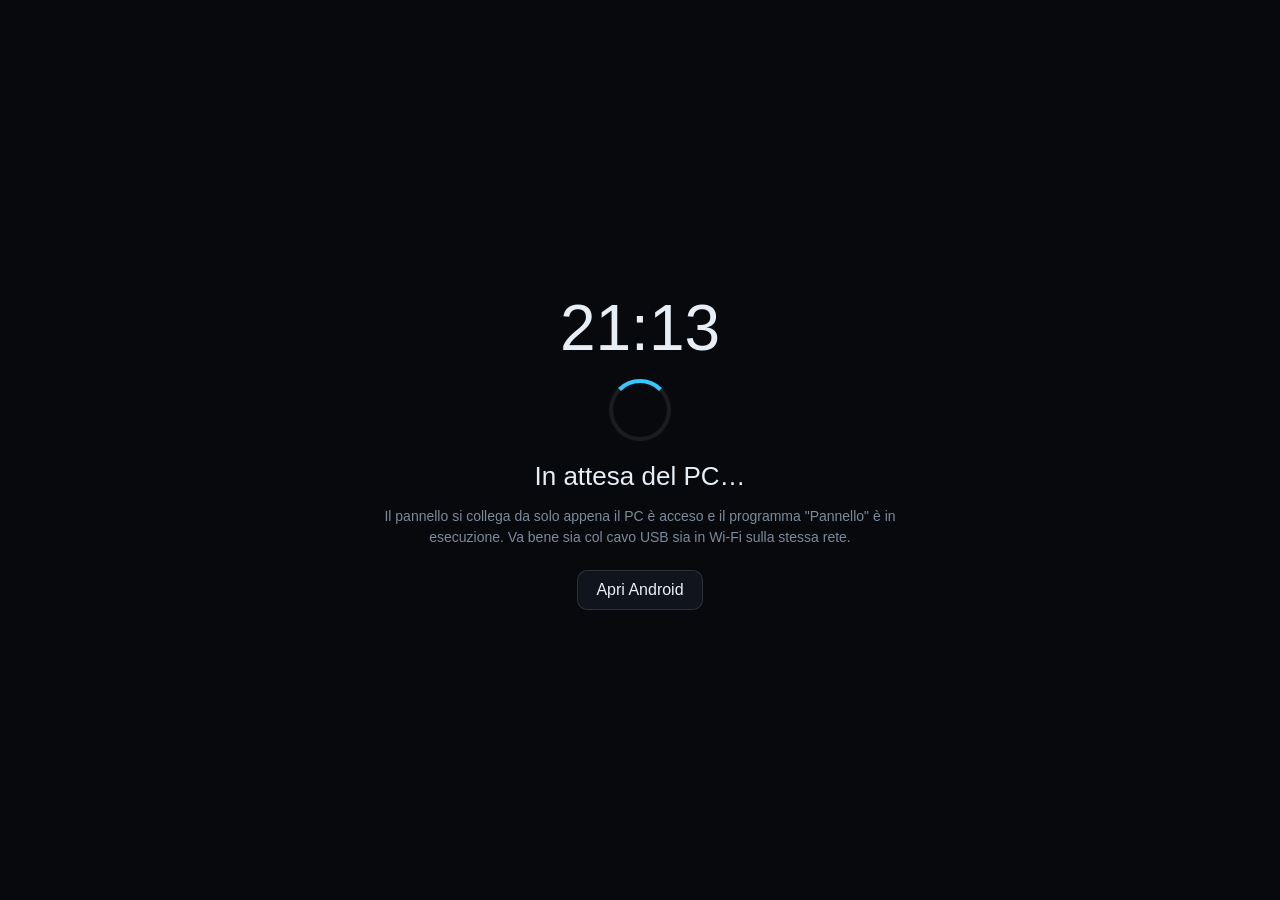
<file: android/assets/attesa.html>
<!doctype html>
<html lang="it">
<head>
<meta charset="utf-8">
<meta name="viewport" content="width=device-width, initial-scale=1">
<style>
  html, body { margin: 0; height: 100%; background: #07090d; color: #e8eef6; font-family: Roboto, sans-serif; }
  body { display: flex; flex-direction: column; align-items: center; justify-content: center; gap: 14px; text-align: center; }
  .anello { width: 54px; height: 54px; border-radius: 50%; border: 4px solid rgba(255,255,255,.08); border-top-color: #35c8ff;
    animation: giro 1s linear infinite; }
  @keyframes giro { to { transform: rotate(360deg); } }
  h1 { font-weight: 300; font-size: 26px; margin: 6px 0 0; }
  p { color: #7d8a9c; margin: 0; font-size: 14px; max-width: 520px; line-height: 1.5; }
  .ora { font-size: 64px; font-weight: 200; }
  button { margin-top: 8px; padding: 10px 18px; border-radius: 10px; border: 1px solid rgba(255,255,255,.12);
    background: #10151d; color: #e8eef6; font: inherit; }
</style>
</head>
<body>
  <div class="ora" id="ora">--:--</div>
  <div class="anello"></div>
  <h1 id="titolo">In attesa del PC…</h1>
  <p id="testo">Il pannello si collega da solo appena il PC è acceso e il programma "Pannello" è in esecuzione.
     Va bene sia col cavo USB sia in Wi-Fi sulla stessa rete.</p>
  <button onclick="window.Pannello && window.Pannello.apriAndroid()">Apri Android</button>
<script>
  // Tablet mai abbinato: istruzioni per farlo (in italiano e in inglese)
  if (window.Pannello && window.Pannello.abbinato && !window.Pannello.abbinato()) {
    var it = (navigator.language || "it").toLowerCase().indexOf("it") === 0;
    document.getElementById("titolo").textContent = it ? "Cerco il PC…" : "Looking for your PC…";
    document.getElementById("testo").innerHTML = it
      ? "Sul PC avvia il server del Pannello e, nelle impostazioni, premi <b>📲 Abbina un tablet</b>.<br>" +
        "Il tablet lo trova da solo, sulla stessa rete Wi-Fi o col cavo USB."
      : "On your PC, start the Panel server and click <b>📲 Abbina un tablet</b> (pair a tablet) in its settings.<br>" +
        "The tablet finds it on its own, over the same Wi-Fi network or a USB cable.";
  }
  function ora() { var d = new Date(); document.getElementById("ora").textContent =
    ("0" + d.getHours()).slice(-2) + ":" + ("0" + d.getMinutes()).slice(-2); }
  ora(); setInterval(ora, 10000);
</script>
</body>
</html>
</file>
